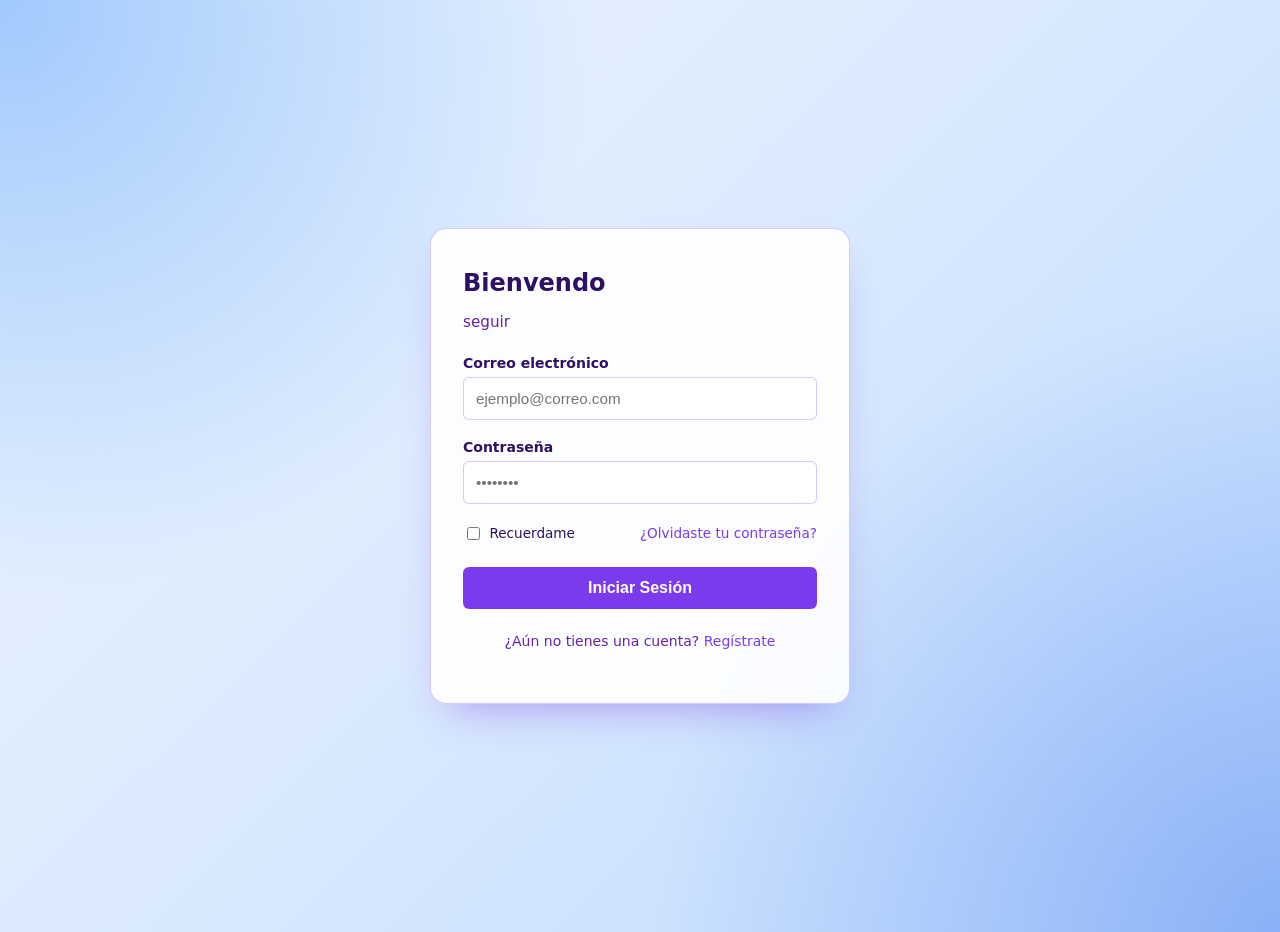
<file: inicio.html>
<!DOCTYPE html>
<html lang="es">
<head>
  <meta charset="UTF-8">
  <title> usuarios</title>
  <link rel="stylesheet" href="inicio.css">
</head>
<body>

  <main class="login-container">
    <section class="login-card">
      
      <!-- Encabezado de la tarjeta -->
      <header class="login-header">
        <h1>Bienvendo </h1>
        <p>seguir</p>
      </header>

      <!-- Formulario de Inicio de Sesión -->
      <form id="form-login">
        
        <!-- Campo: Correo -->
        <div class="form-group">
          <label for="email">Correo electrónico</label>
          <input 
            type="email" 
            id="email" 
            name="email" 
            placeholder="ejemplo@correo.com" 
            autocomplete="email" 
            required
          >
        </div>

        <!-- Campo: Contraseña -->
        <div class="form-group">
          <label for="password">Contraseña</label>
          <input 
            type="password" 
            id="password" 
            name="password" 
            placeholder="••••••••" 
            autocomplete="current-password" 
            required
          >
        </div>

        <!-- Opciones secundarias: Recordar datos y Recuperar clave -->
        <div class="form-options">
          <label class="checkbox-label">
            <input type="checkbox" id="remember" name="remember">
            <span>Recuerdame</span>
          </label>
          <a href="#" class="forgot-password">¿Olvidaste tu contraseña?</a>
        </div>

        <!-- Botón de acción -->
        <button type="submit" class="btn-primary">Iniciar Sesión</button>
      </form>

      <!-- Pie de tarjeta para registro -->
      <footer class="login-footer">
        <p>¿Aún no tienes una cuenta? <a href="#">Regístrate </a></p>
      </footer>

    </section>
  </main>

  <script src="inicio.js"></script>
</body>
</body>
</html>
</file>
<file: inicio.css>
:root {
  --primary: #7c3aed;
  --primary-hover: #6d28d9;
  --bg: #f5f3ff;
  --card-bg: rgba(255, 255, 255, 0.9);
  --text: #2e1065;
  --text-muted: #6b21a8;
  --border: rgba(167, 139, 250, 0.45);
  --radius: 16px;
}

body {
  margin: 0;
  font-family: 'Fredoka', system-ui, -apple-system, sans-serif;
  background:
    radial-gradient(circle at top left, rgba(96, 165, 250, 0.55), transparent 38%),
    radial-gradient(circle at bottom right, rgba(37, 99, 235, 0.35), transparent 40%),
    linear-gradient(135deg, #eff6ff 0%, #dbeafe 45%, #bfdbfe 100%);
  color: var(--text);
  display: flex;
  justify-content: center;
  align-items: center;
  min-height: 100vh;
  padding: 1rem;
}

.login-container {
  width: 100%;
  max-width: 420px;
  padding: 1rem;
}

.login-card {
  background: var(--card-bg);
  padding: 2.5rem 2rem;
  border-radius: var(--radius);
  box-shadow: 0 20px 40px -20px rgba(109, 40, 217, 0.45);
  border: 1px solid var(--border);
  backdrop-filter: blur(10px);
}

.login-header h1 {
  font-size: 1.5rem;
  margin: 0 0 0.5rem 0;
}

.login-header p {
  color: var(--text-muted);
  font-size: 0.95rem;
  margin-bottom: 1.5rem;
  font-weight: 400;
}

.form-group {
  display: flex;
  flex-direction: column;
  gap: 0.4rem;
  margin-bottom: 1.2rem;
}

.form-group label {
  font-size: 0.875rem;
  font-weight: 600;
}

.form-group input {
  padding: 0.75rem;
  border: 1px solid var(--border);
  border-radius: 6px;
  font-size: 0.95rem;
}

.form-group input:focus {
  outline: 2px solid var(--primary);
  border-color: transparent;
}

.form-options {
  display: flex;
  justify-content: space-between;
  align-items: center;
  font-size: 0.85rem;
  margin-bottom: 1.5rem;
}

.checkbox-label {
  display: flex;
  align-items: center;
  gap: 0.4rem;
  cursor: pointer;
}

.forgot-password, .login-footer a {
  color: var(--primary);
  text-decoration: none;
  font-weight: 500;
}

.forgot-password:hover, .login-footer a:hover {
  text-decoration: underline;
}

.btn-primary {
  width: 100%;
  padding: 0.75rem;
  background-color: var(--primary);
  color: white;
  border: none;
  border-radius: 6px;
  font-size: 1rem;
  font-weight: 600;
  cursor: pointer;
  transition: background-color 0.2s;
}

.btn-primary:hover {
  background-color: var(--primary-hover);
}

.login-footer {
  margin-top: 1.5rem;
  text-align: center;
  font-size: 0.875rem;
  color: var(--text-muted);
}
</file>
